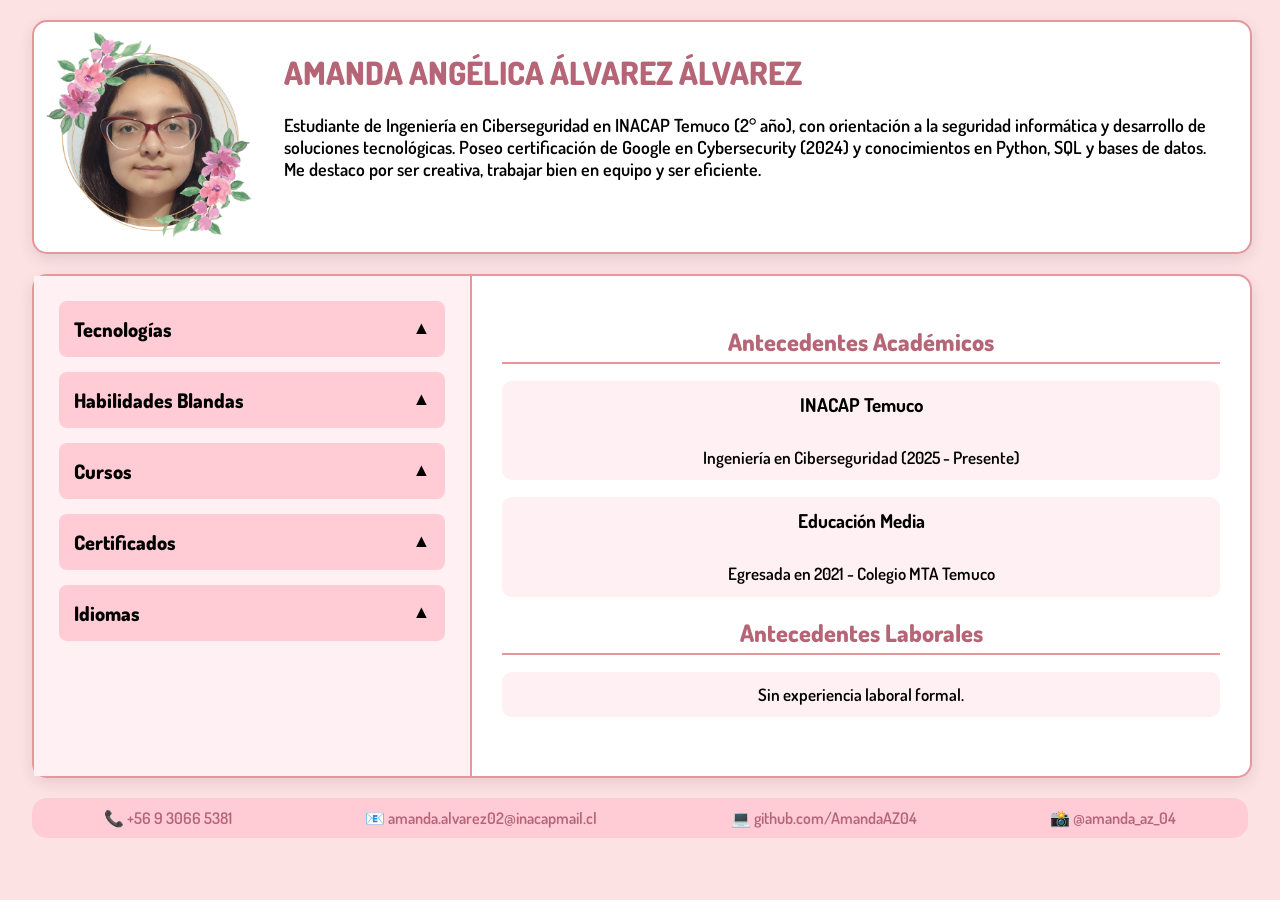
<file: index.html>
<!DOCTYPE html>
<html lang="es">

<head>
    <meta charset="UTF-8">
    <meta name="viewport" content="width=device-width, initial-scale=1.0">
    <title>Currículum Vitae</title>

    <!-- FUENTE -->
    <link href="https://fonts.googleapis.com/css2?family=Dosis:wght@400;600;800&display=swap" rel="stylesheet">
    <link rel="stylesheet" href="css/estilos.css">
</head>

<body>
    <div id="pagina_completa">
        <!-- ENCABEZADO -->
        <header class="banner_superior" aria-label="Encabezado del currículum">
            <div id="superior_izquierdo">
                <img id="imagen_superior" src="assets/img/perfil.jpeg" alt="Foto de perfil de Amanda Angélica Álvarez Álvarez">
            </div>
            <div id="superior_derecho">
                <h1>AMANDA ANGÉLICA ÁLVAREZ ÁLVAREZ</h1>
                <p class="presentacion">
                    Estudiante de Ingeniería en Ciberseguridad en INACAP Temuco (2° año),
                    con orientación a la seguridad informática y desarrollo de soluciones tecnológicas.
                    Poseo certificación de Google en Cybersecurity (2024) y conocimientos en Python,
                    SQL y bases de datos. Me destaco por ser creativa, trabajar bien en equipo
                    y ser eficiente.
                </p>
            </div>
        </header>

        <!-- Contenido -->
        <main id="contenedor_principal" class="banner_superior" aria-label="Contenido principal del currículum">

            <!-- Izquierda -->
            <aside id="principal_izquierda" aria-label="Información complementaria">

                <section class="acordeon">
                    <button
                        class="acordeon_btn"
                        type="button"
                        aria-expanded="false"
                        aria-controls="panel-tecnologias"
                        id="btn-tecnologias"
                    >
                        Tecnologías <span class="flecha" aria-hidden="true">▲</span>
                    </button>
                    <div class="acordeon_contenido" id="panel-tecnologias" role="region" aria-labelledby="btn-tecnologias" hidden>
                        <ul>
                            <li>Python</li>
                            <li>SQL</li>
                            <li>NoSQL</li>
                            <li>HTML</li>
                            <li>CSS</li>
                            <li>JavaScript</li>
                            <li>MongoDB</li>
                            <li>Git y GitHub</li>
                        </ul>
                    </div>
                </section>

                <section class="acordeon">
                    <button
                        class="acordeon_btn"
                        type="button"
                        aria-expanded="false"
                        aria-controls="panel-habilidades"
                        id="btn-habilidades"
                    >
                        Habilidades Blandas <span class="flecha" aria-hidden="true">▲</span>
                    </button>
                    <div class="acordeon_contenido" id="panel-habilidades" role="region" aria-labelledby="btn-habilidades" hidden>
                        <ul>
                            <li>Creatividad y diseño</li>
                            <li>Trabajo en equipo</li>
                            <li>Resolución de problemas</li>
                            <li>Adaptabilidad</li>
                            <li>Respeto y empatía</li>
                        </ul>
                    </div>
                </section>

                <section class="acordeon">
                    <button
                        class="acordeon_btn"
                        type="button"
                        aria-expanded="false"
                        aria-controls="panel-cursos"
                        id="btn-cursos"
                    >
                        Cursos <span class="flecha" aria-hidden="true">▲</span>
                    </button>
                    <div class="acordeon_contenido" id="panel-cursos" role="region" aria-labelledby="btn-cursos" hidden>
                        <ul>
                            <li>Foundations of Cybersecurity</li>
                            <li>Play It Safe: Manage Security Risks</li>
                            <li>Connect and Protect: Networks and Network Security</li>
                            <li>Tools of the Trade: Linux and SQL</li>
                            <li>Assets, Threats, and Vulnerabilities</li>
                            <li>Sound the Alarm: Detection and Response</li>
                            <li>Automate Cybersecurity Tasks with Python</li>
                            <li>Put It to Work: Prepare for Cybersecurity Jobs</li>
                        </ul>
                    </div>
                </section>

                <section class="acordeon">
                    <button
                        class="acordeon_btn"
                        type="button"
                        aria-expanded="false"
                        aria-controls="panel-certificados"
                        id="btn-certificados"
                    >
                        Certificados <span class="flecha" aria-hidden="true">▲</span>
                    </button>
                    <div class="acordeon_contenido" id="panel-certificados" role="region" aria-labelledby="btn-certificados" hidden>
                        <ul>
                            <li><a href="assets/certificados/google.pdf" target="_blank" rel="noopener noreferrer">📄 Google Cybersecurity (2024)</a></li>
                            <li><a href="assets/certificados/coreano.pdf" target="_blank" rel="noopener noreferrer">📄 Coreano A1 (2023)</a></li>
                            <li><a href="assets/certificados/desarrollo.pdf" target="_blank" rel="noopener noreferrer">📄 Desarrollo de Aplicaciones (2025)</a></li>
                        </ul>
                    </div>
                </section>

                <section class="acordeon">
                    <button
                        class="acordeon_btn"
                        type="button"
                        aria-expanded="false"
                        aria-controls="panel-idiomas"
                        id="btn-idiomas"
                    >
                        Idiomas <span class="flecha" aria-hidden="true">▲</span>
                    </button>
                    <div class="acordeon_contenido" id="panel-idiomas" role="region" aria-labelledby="btn-idiomas" hidden>
                        <ul>
                            <li>Español: Nativo</li>
                            <li>Inglés: Intermedio</li>
                            <li>Coreano: Básico</li>
                        </ul>
                    </div>
                </section>

            </aside>

            <!-- DERECHA -->
            <section id="principal_derecha" aria-label="Antecedentes académicos y laborales">
                <h2>Antecedentes Académicos</h2>

                <p><strong>INACAP Temuco</strong><br>
                Ingeniería en Ciberseguridad (2025 - Presente)</p>

                <p><strong>Educación Media</strong><br>
                Egresada en 2021 - Colegio MTA Temuco</p>

                <h2>Antecedentes Laborales</h2>

                <p>Sin experiencia laboral formal.</p>
            </section>

        </main>

        <!-- PIE -->
        <footer id="pie_pagina" aria-label="Datos de contacto">
            <div class="div_pie_pagina">📞 <a href="tel:+56930665381">+56 9 3066 5381</a></div>
            <div class="div_pie_pagina">📧 <a href="mailto:amanda.alvarez02@inacapmail.cl">amanda.alvarez02@inacapmail.cl</a></div>
            <div class="div_pie_pagina">💻 <a href="https://github.com/AmandaAZ04" target="_blank" rel="noopener noreferrer">github.com/AmandaAZ04</a></div>
            <div class="div_pie_pagina">📸 <a href="https://instagram.com/amanda_az_04" target="_blank" rel="noopener noreferrer">@amanda_az_04</a></div>
        </footer>

    </div>

    <script>
        const botones = document.querySelectorAll(".acordeon_btn");

        botones.forEach((boton) => {
            boton.addEventListener("click", () => {
                const contenido = boton.nextElementSibling;
                const flecha = boton.querySelector(".flecha");
                const expandido = boton.getAttribute("aria-expanded") === "true";

                boton.setAttribute("aria-expanded", String(!expandido));

                if (expandido) {
                    contenido.style.maxHeight = null;
                    contenido.classList.remove("activo");
                    contenido.hidden = true;
                    flecha.textContent = "▲";
                } else {
                    contenido.hidden = false;
                    contenido.classList.add("activo");
                    contenido.style.maxHeight = contenido.scrollHeight + "px";
                    flecha.textContent = "▼";
                }
            });
        });
    </script>
</body>
</html>
</file>
<file: css/estilos.css>
body {
    background-color: #fde2e4;
    font-family: 'Dosis', sans-serif;
    margin: 0;
}

/* CONTENEDOR */
#pagina_completa {
    width: min(95%, 1400px);
    margin: 20px auto;
}

/* BLOQUES */
.banner_superior {
    display: flex;
    width: 100%;
    background-color: white;
    border-radius: 15px;
    margin-bottom: 20px;
    border: 2px solid #e5989b;
    box-shadow: 0 5px 15px rgba(0, 0, 0, 0.1);
}

/* ENCABEZADO */
#superior_izquierdo {
    display: flex;
    align-items: center;
    justify-content: center;
    padding: 10px;
}

#imagen_superior {
    width: 210px;
    height: 210px;
    object-fit: cover;
    border-radius: 10px;
}

#superior_derecho {
    padding: 20px;
}

/* PRESENTACIÓN */
.presentacion {
    font-size: 18px;
}

/* CONTENIDO */
#contenedor_principal {
    align-items: stretch;
    min-height: 500px;
}

/* IZQUIERDA */
#principal_izquierda {
    width: 35%;
    padding: 25px;
    background-color: #fff0f3;
    border-right: 2px solid #e5989b;
}

/* DERECHA */
#principal_derecha {
    width: 65%;
    padding: 30px;
}

/* PIE */
#pie_pagina {
    display: flex;
    flex-wrap: wrap;
    gap: 10px;
    justify-content: space-around;
    background-color: #ffccd5;
    border-radius: 15px;
    padding: 10px;
}

.div_pie_pagina {
    text-align: center;
}

/* TÍTULOS */
h1 {
    font-weight: 800;
    color: #b56576;
    margin-top: 10px;
}

h2 {
    font-weight: 800;
    color: #b56576;
    font-size: 24px;
    text-align: center;
    margin-bottom: 10px;
    border-bottom: 2px solid #e5989b;
    padding-bottom: 5px;
}

/* TEXTO */
p,
li {
    font-weight: 600;
}

#principal_derecha p {
    font-size: 17px;
    line-height: 1.5;
    text-align: center;
    margin-bottom: 12px;
    background-color: #fff0f3;
    padding: 10px;
    border-radius: 10px;
}

/* DESTACAR */
#principal_derecha strong {
    font-size: 19px;
    display: block;
}

/* LISTAS */
ul {
    padding-left: 20px;
}

/* LINKS */
a {
    text-decoration: none;
    color: #b56576;
    font-weight: 600;
}

a:hover {
    text-decoration: underline;
    color: #e5989b;
}

/* ACORDEÓN */
.acordeon {
    margin-bottom: 15px;
}

.acordeon_btn {
    width: 100%;
    background-color: #ffccd5;
    border: none;
    padding: 15px;
    font-weight: 800;
    font-family: 'Dosis', sans-serif;
    font-size: 20px;
    cursor: pointer;
    border-radius: 8px;
    display: flex;
    justify-content: space-between;
}

.acordeon_btn:hover {
    background-color: #e5989b;
    color: white;
}

.acordeon_btn:focus-visible {
    outline: 3px solid #b56576;
    outline-offset: 2px;
}

.acordeon_contenido {
    max-height: 0;
    overflow: hidden;
    transition: max-height 0.3s ease;
    background-color: #fff0f3;
    border-radius: 8px;
    margin-top: 5px;
    padding: 0 10px;
}

.acordeon_contenido.activo {
    padding: 10px;
}

.flecha {
    font-size: 18px;
}

/* Responsive para que se adapte la pantalla */
@media (max-width: 900px) {
    .banner_superior {
        flex-direction: column;
    }

    #superior_izquierdo {
        padding-top: 20px;
    }

    #principal_izquierda,
    #principal_derecha {
        width: 100%;
        box-sizing: border-box;
    }

    #principal_izquierda {
        border-right: none;
        border-bottom: 2px solid #e5989b;
    }
}

@media (max-width: 520px) {
    #imagen_superior {
        width: 170px;
        height: 170px;
    }

    h1 {
        font-size: 28px;
        text-align: center;
    }

    .presentacion {
        font-size: 16px;
    }

    .acordeon_btn {
        font-size: 18px;
        padding: 12px;
    }

    #principal_derecha {
        padding: 20px;
    }
}
</file>
